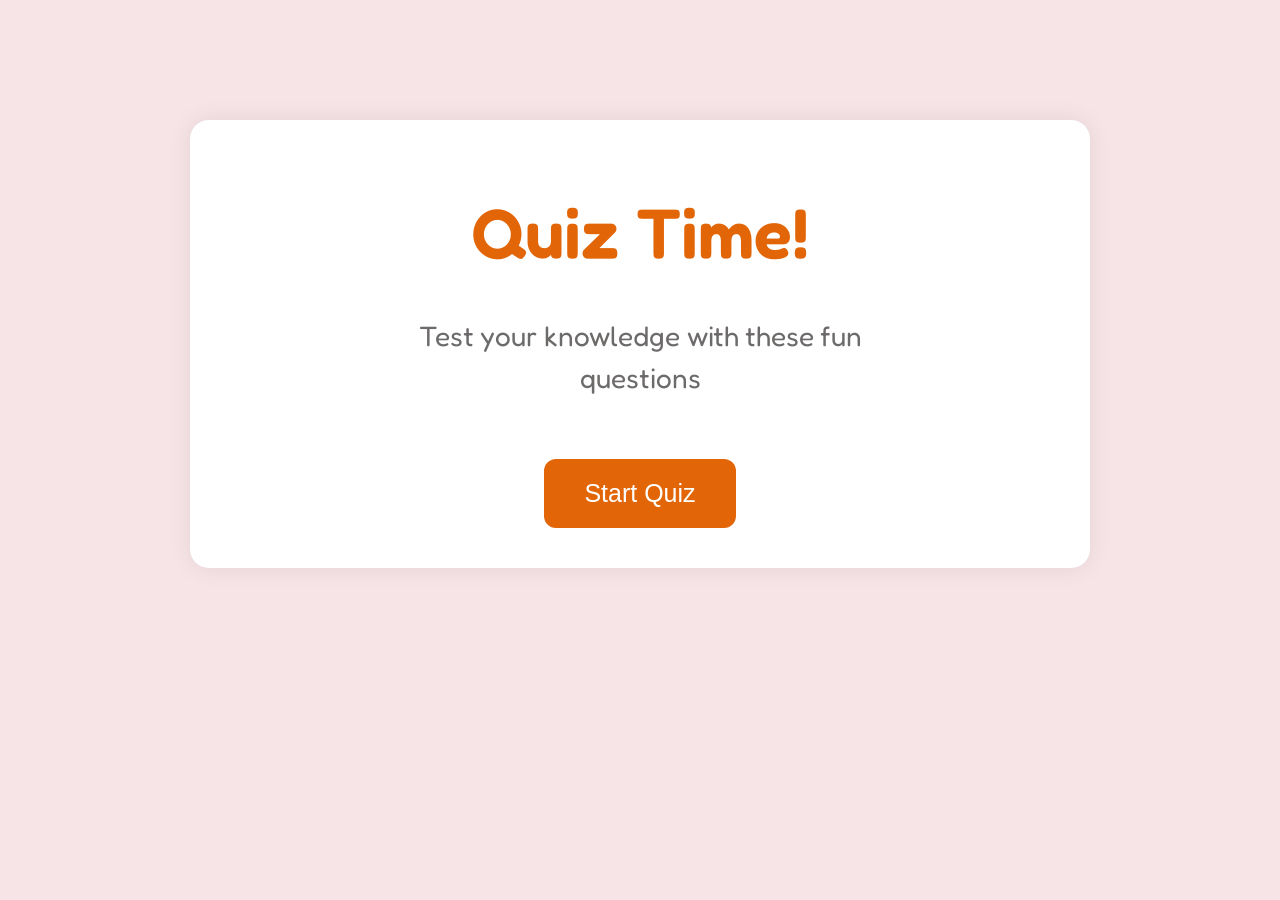
<file: index.html>
<!DOCTYPE html>
<html lang="en">
<head>
    <meta charset="UTF-8">
    <meta name="viewport" content="width=device-width, initial-scale=1.0">
    <link rel="stylesheet" href="style.css">
    <link rel="preconnect" href="https://fonts.googleapis.com">
    <link rel="preconnect" href="https://fonts.gstatic.com" crossorigin>
    <link href="https://fonts.googleapis.com/css2?family=Fredoka:wght@400;500;600;700&display=swap" rel="stylesheet">
    <title>Quiz Game</title>
</head>

<body style="background-color: rgb(246, 228, 231)">
    
    <div class="box">
        <div class="Quiz-Time">Quiz Time!</div>
        <div class="description">Test your knowledge with these fun questions</div>
        <button 
            onclick="window.location.href='quiz.html'"
            class="Start-Quiz-button">Start Quiz
        </button>
        
    </div>
    <script src="script.js"></script>
</body>
</html>
</file>
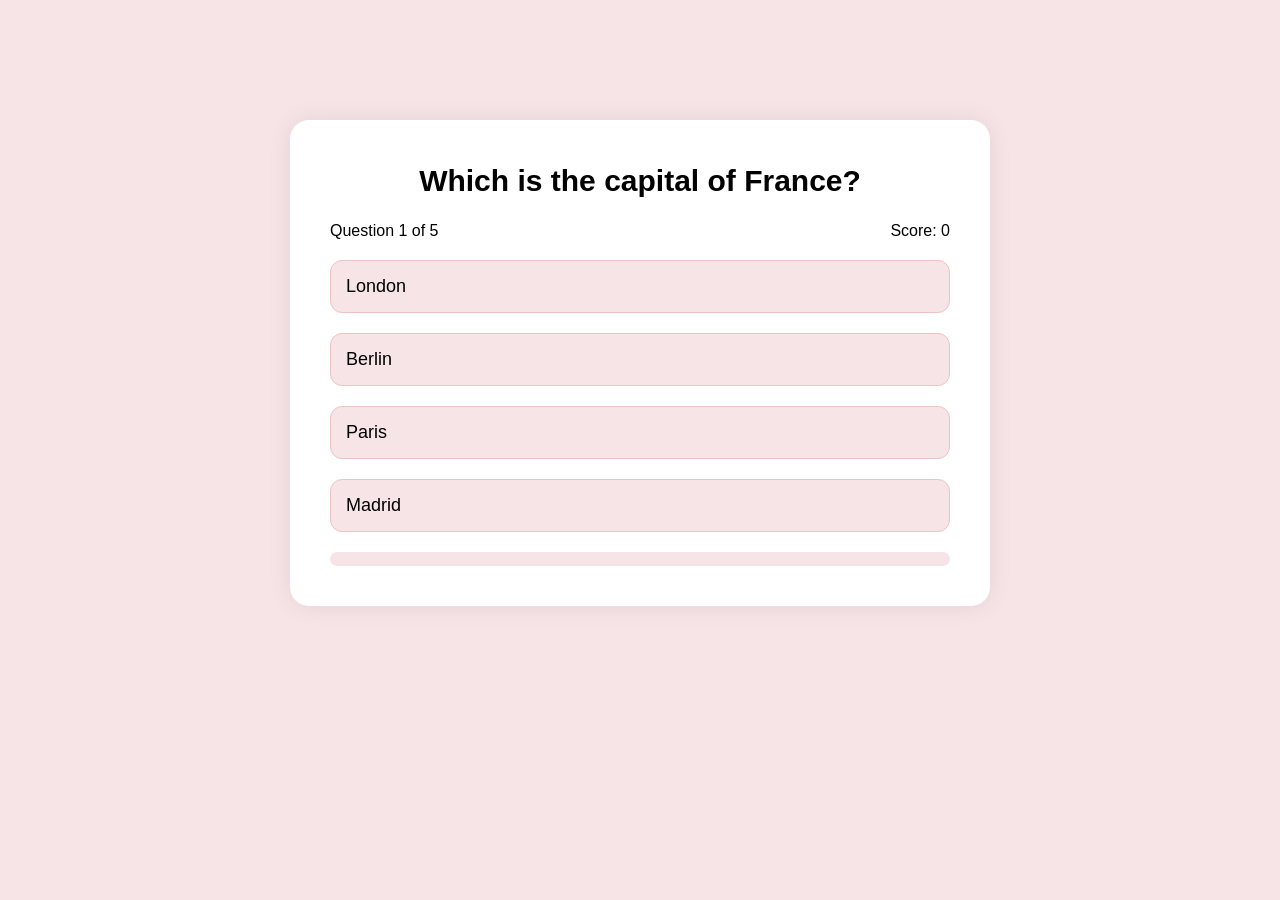
<file: quiz.html>
<!doctype html>
<html lang="en">
  <head>
    <meta charset="UTF-8" />
    <meta name="viewport" content="width=device-width, initial-scale=1.0" />
    <title>Quiz-1</title>
    <link rel="stylesheet" href="style.css" />
  </head>
  <body style="background-color: rgb(246, 228, 231)">
    <div class="quiz-box">

      <div class="Question" id="question">What is the capital of France?</div>

      

      <div class="info-row">
        <div id="question-number" class="question-number">Question 1 of 5</div>
        <div id = "score" class="score">Score: 0</div>
      </div>

      <button id="one" class="option" onclick="checkOption(this)">London</button>
      <button id="two"class="option" onclick="checkOption(this)">Berlin</button>
      <button id="three" class="option" onclick="checkOption(this)">Paris</button>
      <button id="four" class="option" onclick="checkOption(this)">Madrid</button>
      
      <div class="progress-bar">
        <div id="progress-fill" class="progress-fill"></div>
      </div>
      
    </div>
    <script src="script.js"></script>
  </body>
</html>
</file>
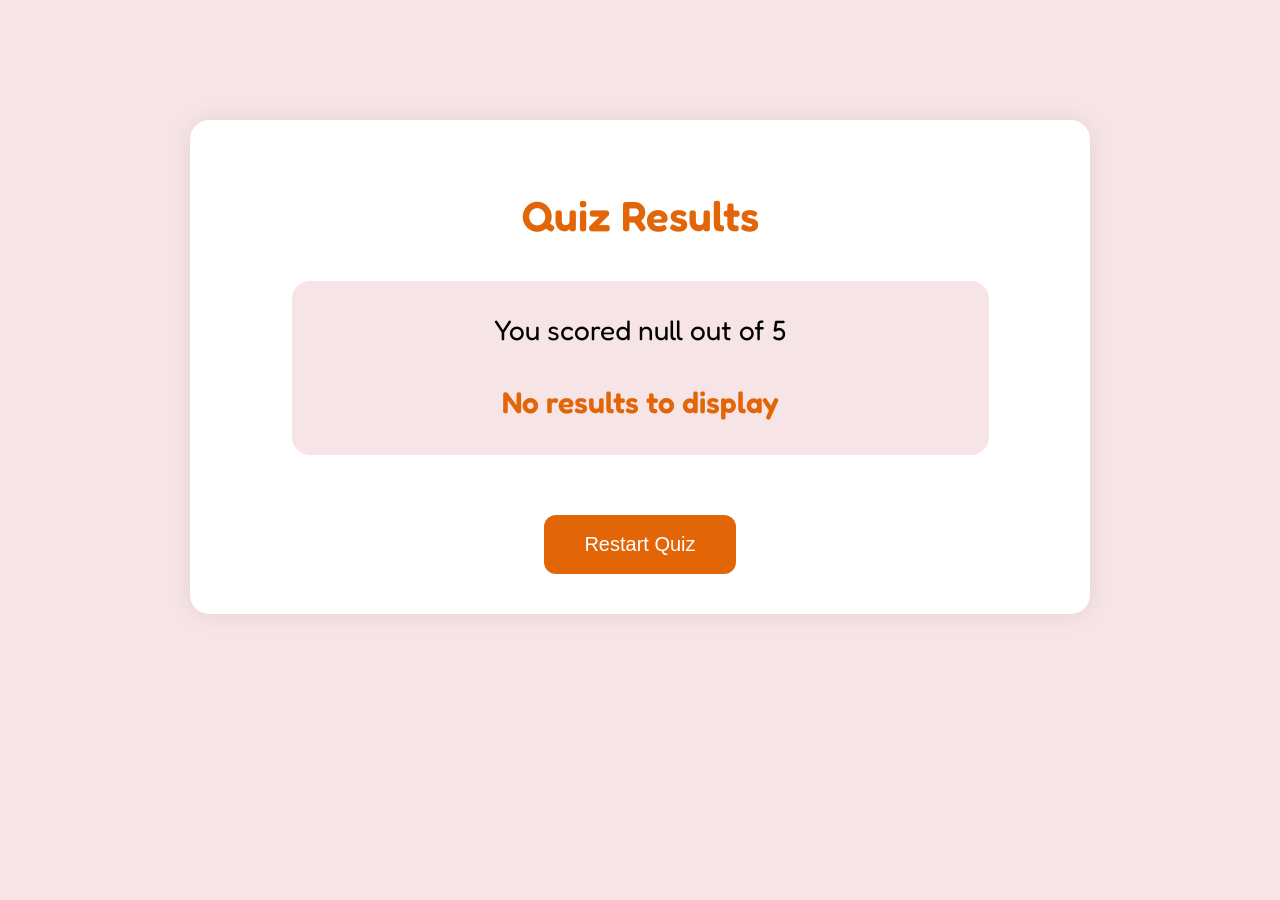
<file: results.html>
<!DOCTYPE html>
<html lang="en">
<head>
    <meta charset="UTF-8">
    <meta name="viewport" content="width=device-width, initial-scale=1.0">
    <link rel="stylesheet" href="style.css">
    <link rel="preconnect" href="https://fonts.googleapis.com">
    <link rel="preconnect" href="https://fonts.gstatic.com" crossorigin>
    <link href="https://fonts.googleapis.com/css2?family=Fredoka:wght@400;500;600;700&display=swap" rel="stylesheet">
    <title>Quiz Game</title>
</head>

<body style="background-color: rgb(246, 228, 231)">
    
    <div class="result-box">

        <div id="quiz-results" class="Quiz-Results">Quiz Results</div>
        <div class="small-box">

            <div id="score-description" class="score-description"></div>

            <div id="message" class="message"></div>
        </div>
        
        <button 
            id="restart-button"
            onclick="window.location.href='quiz.html'"
            class="Restart-Quiz-button">Restart Quiz
        </button>
        
    </div>
    <script src="results.js"></script>
</body>
</html>
</file>
<file: style.css>
*{
    box-sizing:border-box;
}

body{
    margin:0;
    padding:0;
}

/* ---------------- HOME PAGE ---------------- */

.box{
    background-color: white;

    width: 85%;
    max-width: 900px;

    margin: 120px auto;

    border-radius: 19px;

    box-shadow: 0px 0px 25px rgba(0, 0, 0, 0.08);

    font-family: 'Fredoka', sans-serif;

    padding: 40px;

    text-align:center;
}

.Quiz-Time{
    font-size: 70px;
    font-weight: 600;
    color: rgb(226, 102, 8);

    margin-top: 30px;
    margin-bottom: 40px;
}

.description {
    font-size: 28px;
    color: rgb(109, 106, 106);

    max-width: 500px;

    margin: 0 auto 60px auto;

    line-height: 1.5;
}

.Start-Quiz-button {
    font-size: 25px;

    color: white;

    border-radius: 12px;

    border: none;

    cursor: pointer;

    background-color: rgb(226, 102, 8);

    padding: 20px 40px;

    transition: 0.3s;

    display:inline-block;
}

.Start-Quiz-button:hover{
    background: #cd5912;
}

/* ---------------- QUIZ PAGE ---------------- */

.quiz-box{
    background-color: white;

    width: 85%;
    max-width: 700px;

    margin: 120px auto;

    padding: 40px;

    border-radius: 19px;

    box-shadow: 0px 0px 25px rgba(0, 0, 0, 0.08);

    font-family: 'Fredoka', sans-serif;
}

.Question {
    width: 100%;

    font-size: 30px;

    text-align: center;

    font-weight: 600;

    line-height:1.4;
}

.info-row{
    display:flex;

    justify-content:space-between;

    margin-top:20px;

    gap:20px;
}

.option{
    width:100%;

    margin-top:20px;

    padding:15px;

    border:none;

    background-color: rgb(246, 228, 231);

    border-color: #eec3c3;

    border-style: solid;

    border-width: 1px;

    border-radius:12px;

    font-size:18px;

    cursor:pointer;

    text-align: left;

    transition:0.3s;
}

.option:hover{
    background:#eec0c0;

    border-color: #e7a5a5;
}

.progress-bar{
    width:100%;

    margin-top: 20px;

    background-color:  rgb(246, 228, 231);

    border-style:none;

    height: 14px;

    border-radius: 25px;

    overflow:hidden;
}

.progress-fill{
    width: 0%;

    height: 100%;

    background-color: rgb(226, 102, 8);

    border-radius: 25px;

    transition: 0.4s;
}

/* ---------------- RESULTS PAGE ---------------- */

.result-box{
    background-color: white;

    width: 85%;
    max-width: 900px;

    margin: 120px auto;

    border-radius: 19px;

    box-shadow: 0px 0px 25px rgba(0, 0, 0, 0.08);

    font-family: 'Fredoka', sans-serif;

    padding: 40px;

    text-align: center;
}

.Quiz-Results{
    font-size: 42px;

    font-weight: 600;

    color: rgb(226, 102, 8);

    margin-top: 30px;

    margin-bottom: 40px;
}

.small-box{
    background-color: rgb(246, 228, 231);

    margin: 40px auto;

    width: 85%;

    border-radius: 18px;

    padding: 30px;
}

.score-description{
    font-size: 28px;

    color: rgb(0, 0, 0);

    margin-bottom: 30px;

    line-height:1.4;
}

.message{
    font-size: 30px;

    font-weight: 600;

    color: rgb(226, 102, 8);

    line-height:1.5;
}

.Restart-Quiz-button{
    font-size: 20px;

    color: white;

    border-radius: 12px;

    border: none;

    cursor: pointer;

    background-color: rgb(226, 102, 8);

    padding: 18px 40px;

    transition: 0.3s;

    margin-top:20px;
}

.Restart-Quiz-button:hover{
    background:#cd5912;
}

/* ---------------- MOBILE RESPONSIVE ---------------- */

@media (max-width: 768px){

    .box,
    .quiz-box,
    .result-box{
        width: 92%;

        margin: 40px auto;

        padding: 25px;
    }

    .Quiz-Time,
    .Quiz-Results{
        font-size: 42px;

        margin-bottom: 25px;
    }

    .description{
        font-size: 22px;

        margin-bottom:40px;
    }

    .Question{
        font-size:24px;
    }

    .info-row{
        flex-direction:column;

        align-items:center;

        gap:10px;
    }

    .option{
        font-size:16px;

        padding:14px;
    }

    .message{
        font-size:24px;
    }

    .score-description{
        font-size:22px;
    }

    .Start-Quiz-button,
    .Restart-Quiz-button{
        width:100%;

        font-size:20px;

        padding:16px;
    }

    .small-box{
        width:100%;
    }
}
</file>
